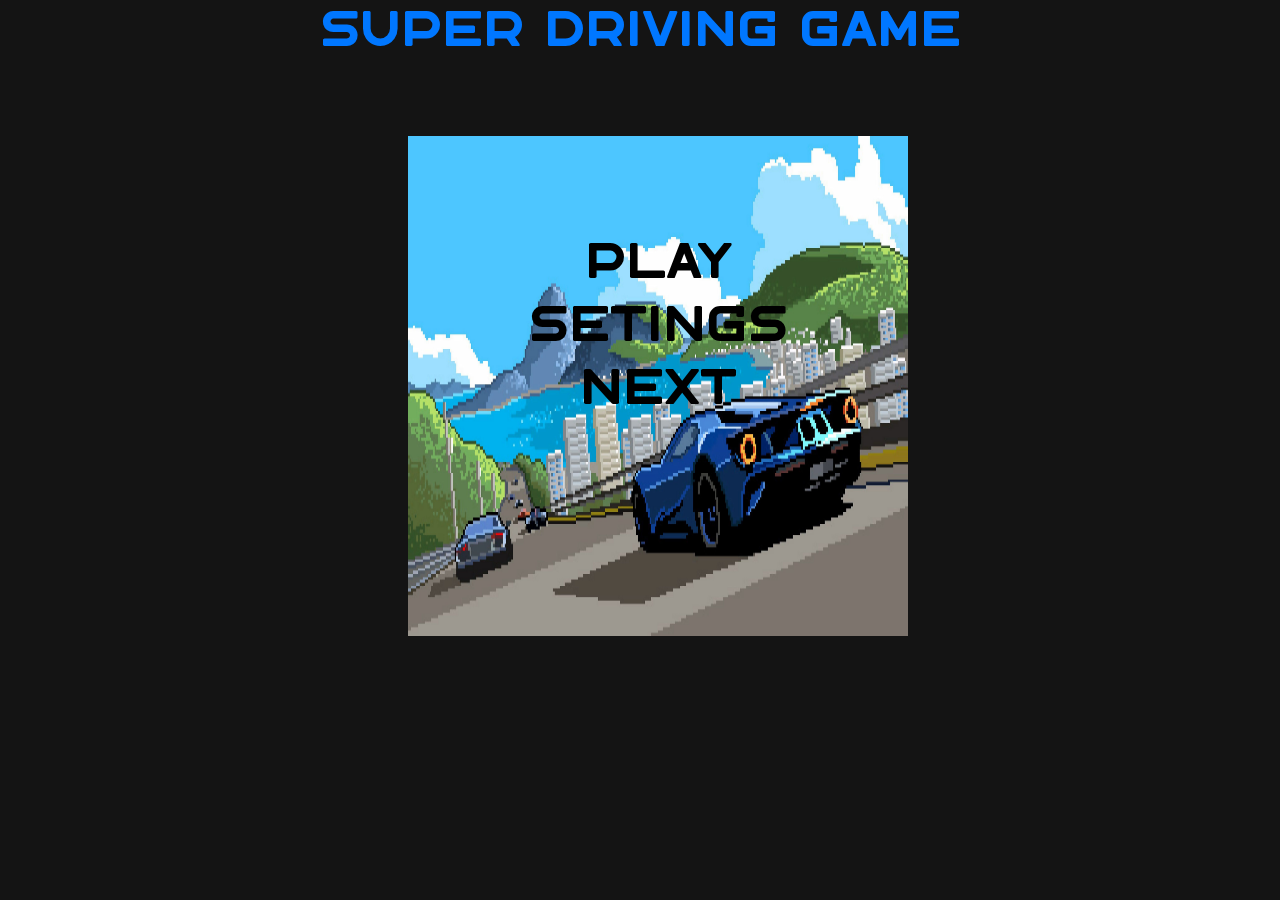
<file: index.html>
<!DOCTYPE html>
<html lang="en">
  <head>
    <meta charset="UTF-8" />
    <meta http-equiv="X-UA-Compatible" content="IE=edge" />
    <meta name="viewport" content="width=device-width, initial-scale=1.0" />
    <link rel="stylesheet" href="css/style.css" />
    <link rel="stylesheet" href="./css/shrift/stylesheet.css" />
    <link rel="stylesheet" href="./css/shrift2/stylesheet.css" />
    <title>Lobby</title>
  </head>
  <body>
    <div class="logo">Super Driving Game</div>
    <div class="container">
      <img src="./logo.jpg" alt="" width="500px" height="500px" />
      <a href="./level.html" class="button0">PLAY </a>
      <a href="./" class="button1">SETINGS </a>
      <a href="./" class="button2">NEXT </a>
    </div>
  </body>
</html>
</file>
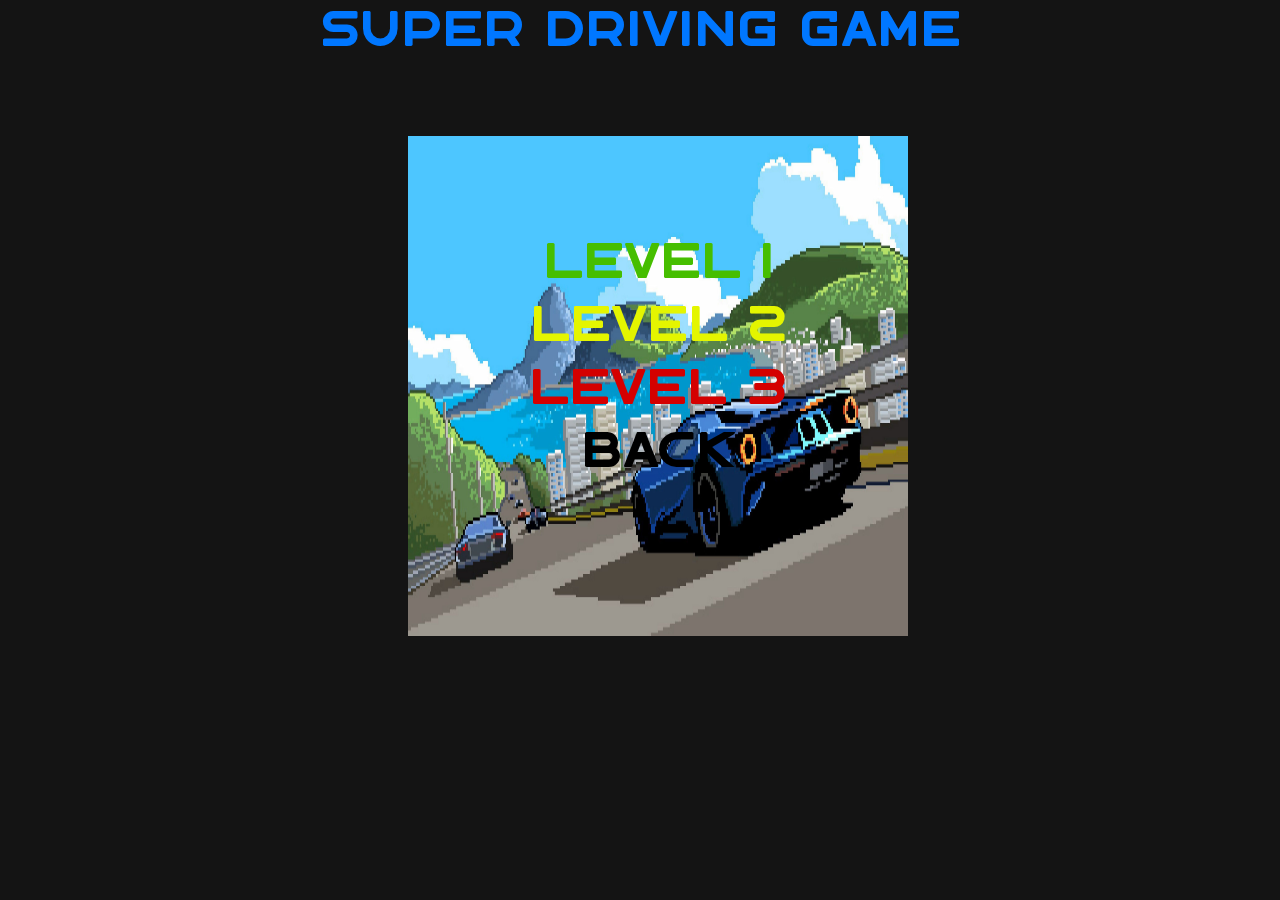
<file: level.html>
<!DOCTYPE html>
<html lang="en">
  <head>
    <meta charset="UTF-8" />
    <meta http-equiv="X-UA-Compatible" content="IE=edge" />
    <meta name="viewport" content="width=device-width, initial-scale=1.0" />
    <link rel="stylesheet" href="css/style.css" />
    <link rel="stylesheet" href="./css/shrift/stylesheet.css" />
    <link rel="stylesheet" href="./css/shrift2/stylesheet.css" />
    <title>Levels</title>
  </head>
  <body>
    <div class="logo">Super Driving Game</div>
    <!-- Создаём экран игры с background в виде img c менюшкой выбора уровня  -->
    <div class="container">
      <img src="./logo.jpg" alt="" width="500px" height="500px" />
      <a href="./Level1.html" class="button3">Level 1 </a>
      <a href="./level.html" class="button4">Level 2 </a>
      <a href="./level.html" class="button5">Level 3 </a>
      <a href="./index.html" class="button6">back </a>
    </div>
  </body>
</html>
</file>
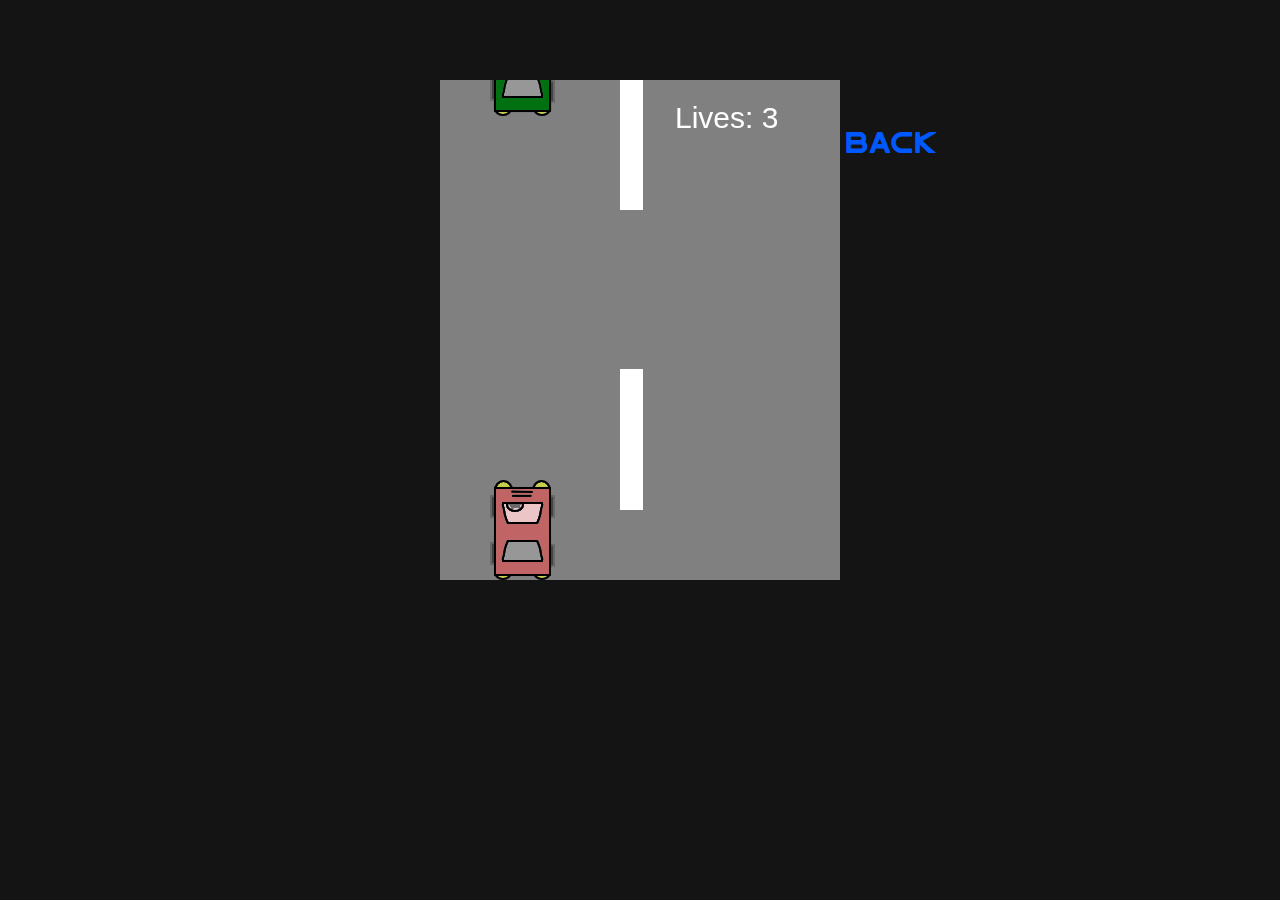
<file: Level1.html>
<!DOCTYPE html>
<html>
  <head>
    <meta charset="UTF-8" />
    <link rel="stylesheet" href="./css/style.css" />
    <link rel="stylesheet" href="./css/shrift/stylesheet.css" />
    <link rel="stylesheet" href="./css/shrift2/stylesheet.css" />
    <style>
      body {
        display: flex;
        align-items: center;
        justify-content: center;
        flex-direction: column;
        margin-top: 80px;
      }
    </style>
    <title>Level1</title>
  </head>
  <body>
    <canvas id="canvas" width="400" height="500"></canvas>
    <a href="./level.html" class="button8">back</a>

    <script>
      const canvas = document.getElementById("canvas");
      const ctx = canvas.getContext("2d");

      let lives = 3;
      let okLeft = false;
      let okRight = false;

      let line = new Image();
      line.src = "line.png";
      line.X = 180;
      line.Y = -140;

      let line2 = new Image();
      line2.src = "line.png";
      line2.X = 180;
      line2.Y = 160;

      let myCar = new Image();
      myCar.src = "myCar.png";
      myCar.X = 50;
      myCar.Y = 400;

      let enemyCar1 = new Image();
      enemyCar1.src = "enCar1.png";
      enemyCar1.X = 50;
      enemyCar1.Y = -150;

      let enemyCar2 = new Image();
      enemyCar2.src = "enCar2.png";
      enemyCar2.X = 250;
      enemyCar2.Y = -450;

      function drawRect() {
        ctx.fillStyle = "Gray";
        ctx.fillRect(0, 0, 400, 500);
      }

      function drawLives() {
        ctx.font = "30px Arial";
        ctx.fillStyle = "White";
        ctx.fillText("Lives: " + lives, 235, 48);
      }

      function drawLines() {
        ctx.drawImage(line, line.X, line.Y);
        line.Y += 3;
        if (line.Y > 500) {
          line.Y = -140;
        }

        ctx.drawImage(line2, line2.X, line2.Y);
        line2.Y += 3;
        if (line2.Y > 500) {
          line2.Y = -140;
        }
      }

      function stop() {
        cancelAnimationFrame(myReq);
        ctx.font = "60px Arial";
        ctx.fillStyle = "Red";
        ctx.fillText("Game over", 40, 200);
        stop = true;
      }

      function drawMyCar() {
        if (okLeft === true && myCar.X > 0) {
          myCar.X -= 5;
        }
        if (okRight === true && myCar.X < 335) {
          myCar.X += 5;
        }

        ctx.drawImage(myCar, myCar.X, myCar.Y);
      }

      function drawEnemyCar1() {
        if (
          enemyCar1.Y + 100 > myCar.Y &&
          enemyCar1.X + 65 > myCar.X &&
          enemyCar1.X < myCar.X + 65
        ) {
          crash = true;
          enemyCar1.Y = enemyCar2.Y - 300;
          lives--;
          if (lives < 1) {
            stop();
          }
        } else {
          crash = false;
        }

        if (!crash) {
          ctx.drawImage(enemyCar1, enemyCar1.X, enemyCar1.Y);
          enemyCar1.Y += 2;
          if (enemyCar1.Y > 500) {
            enemyCar1.Y = -100;
            enemyCar1.X = Math.floor(Math.random() * 335);
          }
        }
      }

      function drawEnemyCar2() {
        if (
          enemyCar2.Y + 100 > myCar.Y &&
          enemyCar2.X + 65 > myCar.X &&
          enemyCar2.X < myCar.X + 65
        ) {
          crash = true;
          enemyCar2.Y = enemyCar1.Y - 300;
          lives--;
          if (lives < 1) {
            stop();
          }
        } else {
          crash = false;
        }

        if (!crash) {
          ctx.drawImage(enemyCar2, enemyCar2.X, enemyCar2.Y);
          enemyCar2.Y += 2;
          if (enemyCar2.Y > 500) {
            enemyCar2.Y = -100;
            enemyCar2.X = Math.floor(Math.random() * 335);
          }
        }
      }

      function render() {
        if (stop === true) {
          return;
        }

        drawRect();
        drawLives();
        drawLines();
        drawMyCar();
        drawEnemyCar1();
        drawEnemyCar2();

        myReq = requestAnimationFrame(render);
      }
      render();

      addEventListener("keydown", function (event) {
        var newDirect = event.keyCode;
        if (newDirect === 37) {
          okLeft = true;
        }

        if (newDirect === 39) {
          okRight = true;
        }
      });

      addEventListener("keyup", function (event) {
        var newDirect = event.keyCode;
        if (newDirect === 37) {
          okLeft = false;
        }

        if (newDirect === 39) {
          okRight = false;
        }
      });
    </script>
  </body>
</html>
</file>
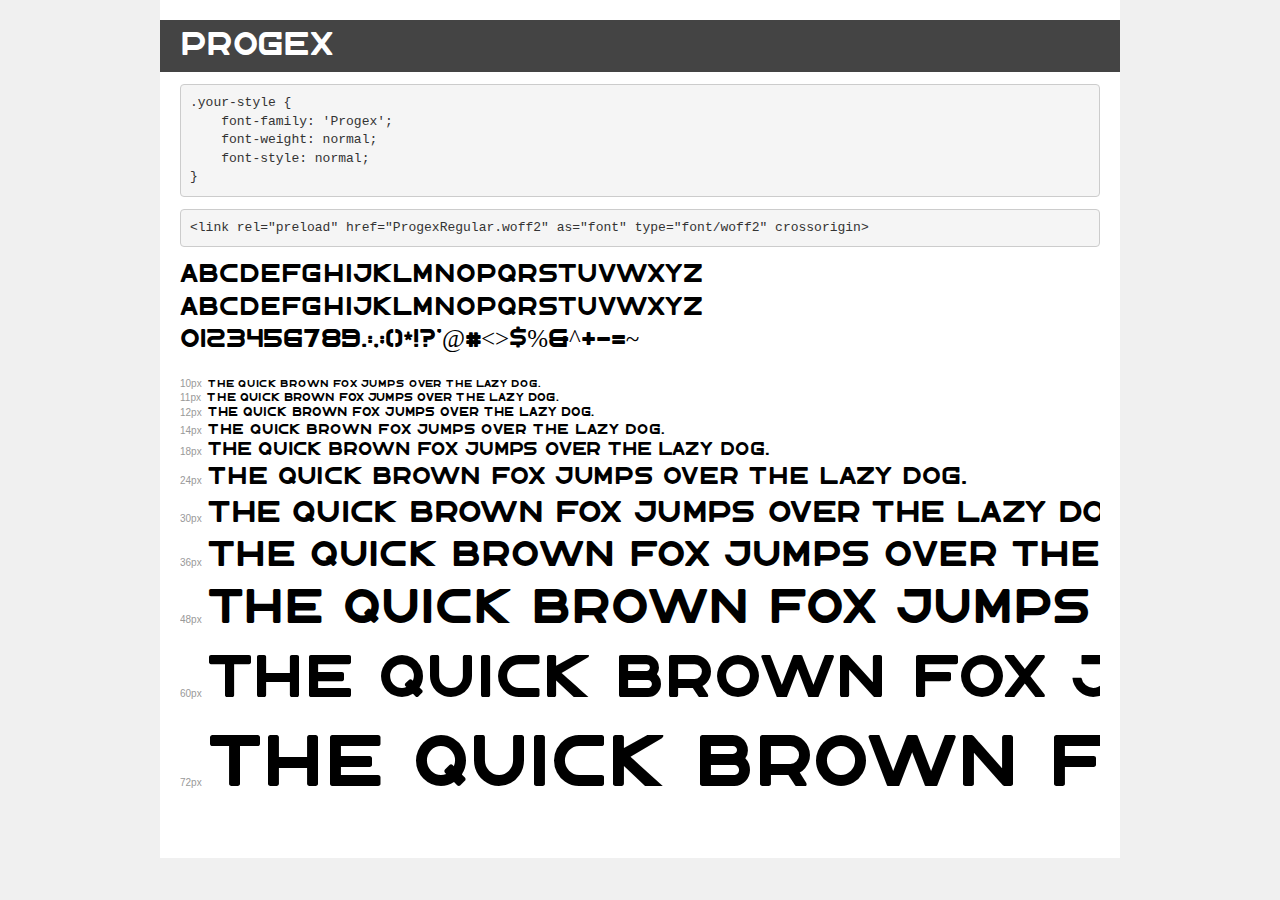
<file: css/shrift/demo.html>
<!DOCTYPE html>
<html lang="en">
<head>
    <meta charset="utf-8">
    <meta http-equiv="X-UA-Compatible" content="IE=edge">
    <meta name="viewport" content="width=device-width, initial-scale=1">
    <meta name="robots" content="noindex, noarchive">
    <meta name="format-detection" content="telephone=no">
    <title>Transfonter demo</title>
    <link href="stylesheet.css" rel="stylesheet">
    <style>
        /*
        http://meyerweb.com/eric/tools/css/reset/
        v2.0 | 20110126
        License: none (public domain)
        */
        html, body, div, span, applet, object, iframe,
        h1, h2, h3, h4, h5, h6, p, blockquote, pre,
        a, abbr, acronym, address, big, cite, code,
        del, dfn, em, img, ins, kbd, q, s, samp,
        small, strike, strong, sub, sup, tt, var,
        b, u, i, center,
        dl, dt, dd, ol, ul, li,
        fieldset, form, label, legend,
        table, caption, tbody, tfoot, thead, tr, th, td,
        article, aside, canvas, details, embed,
        figure, figcaption, footer, header, hgroup,
        menu, nav, output, ruby, section, summary,
        time, mark, audio, video {
            margin: 0;
            padding: 0;
            border: 0;
            font-size: 100%;
            font: inherit;
            vertical-align: baseline;
        }
        /* HTML5 display-role reset for older browsers */
        article, aside, details, figcaption, figure,
        footer, header, hgroup, menu, nav, section {
            display: block;
        }
        body {
            line-height: 1;
        }
        ol, ul {
            list-style: none;
        }
        blockquote, q {
            quotes: none;
        }
        blockquote:before, blockquote:after,
        q:before, q:after {
            content: '';
            content: none;
        }
        table {
            border-collapse: collapse;
            border-spacing: 0;
        }
        /* demo styles */
        body {
            background: #f0f0f0;
            color: #000;
        }
        .page {
            background: #fff;
            width: 920px;
            margin: 0 auto;
            padding: 20px 20px 0 20px;
            overflow: hidden;
        }
        .font-container {
            overflow-x: auto;
            overflow-y: hidden;
            margin-bottom: 40px;
            line-height: 1.3;
            white-space: nowrap;
            padding-bottom: 5px;
        }
        h1 {
            position: relative;
            background: #444;
            font-size: 32px;
            color: #fff;
            padding: 10px 20px;
            margin: 0 -20px 12px -20px;
        }
        .letters {
            font-size: 25px;
            margin-bottom: 20px;
        }
        .s10:before {
            content: '10px';
        }
        .s11:before {
            content: '11px';
        }
        .s12:before {
            content: '12px';
        }
        .s14:before {
            content: '14px';
        }
        .s18:before {
            content: '18px';
        }
        .s24:before {
            content: '24px';
        }
        .s30:before {
            content: '30px';
        }
        .s36:before {
            content: '36px';
        }
        .s48:before {
            content: '48px';
        }
        .s60:before {
            content: '60px';
        }
        .s72:before {
            content: '72px';
        }
        .s10:before, .s11:before, .s12:before, .s14:before,
        .s18:before, .s24:before, .s30:before, .s36:before,
        .s48:before, .s60:before, .s72:before {
            font-family: Arial, sans-serif;
            font-size: 10px;
            font-weight: normal;
            font-style: normal;
            color: #999;
            padding-right: 6px;
        }
        pre {
            display: block;
            padding: 9px;
            margin: 0 0 12px;
            font-family: Monaco, Menlo, Consolas, "Courier New", monospace;
            font-size: 13px;
            line-height: 1.428571429;
            color: #333;
            font-weight: normal;
            font-style: normal;
            background-color: #f5f5f5;
            border: 1px solid #ccc;
            overflow-x: auto;
            border-radius: 4px;
        }
        /* responsive */
        @media (max-width: 959px) {
            .page {
                width: auto;
                margin: 0;
            }
        }
    </style>
</head>
<body>
<div class="page">
    <div class="demo">
        <h1 style="font-family: 'Progex'; font-weight: normal; font-style: normal;">Progex</h1>
        <pre title="Usage">.your-style {
    font-family: 'Progex';
    font-weight: normal;
    font-style: normal;
}</pre>
        <pre title="Preload (optional)">
&lt;link rel=&quot;preload&quot; href=&quot;ProgexRegular.woff2&quot; as=&quot;font&quot; type=&quot;font/woff2&quot; crossorigin&gt;</pre>
        <div class="font-container" style="font-family: 'Progex'; font-weight: normal; font-style: normal;">
            <p class="letters">
                abcdefghijklmnopqrstuvwxyz<br>
ABCDEFGHIJKLMNOPQRSTUVWXYZ<br>
                0123456789.:,;()*!?'@#&lt;&gt;$%&^+-=~
            </p>
            <p class="s10" style="font-size: 10px;">The quick brown fox jumps over the lazy dog.</p>
            <p class="s11" style="font-size: 11px;">The quick brown fox jumps over the lazy dog.</p>
            <p class="s12" style="font-size: 12px;">The quick brown fox jumps over the lazy dog.</p>
            <p class="s14" style="font-size: 14px;">The quick brown fox jumps over the lazy dog.</p>
            <p class="s18" style="font-size: 18px;">The quick brown fox jumps over the lazy dog.</p>
            <p class="s24" style="font-size: 24px;">The quick brown fox jumps over the lazy dog.</p>
            <p class="s30" style="font-size: 30px;">The quick brown fox jumps over the lazy dog.</p>
            <p class="s36" style="font-size: 36px;">The quick brown fox jumps over the lazy dog.</p>
            <p class="s48" style="font-size: 48px;">The quick brown fox jumps over the lazy dog.</p>
            <p class="s60" style="font-size: 60px;">The quick brown fox jumps over the lazy dog.</p>
            <p class="s72" style="font-size: 72px;">The quick brown fox jumps over the lazy dog.</p>
        </div>
    </div>

</div>
</body>
</html>
</file>
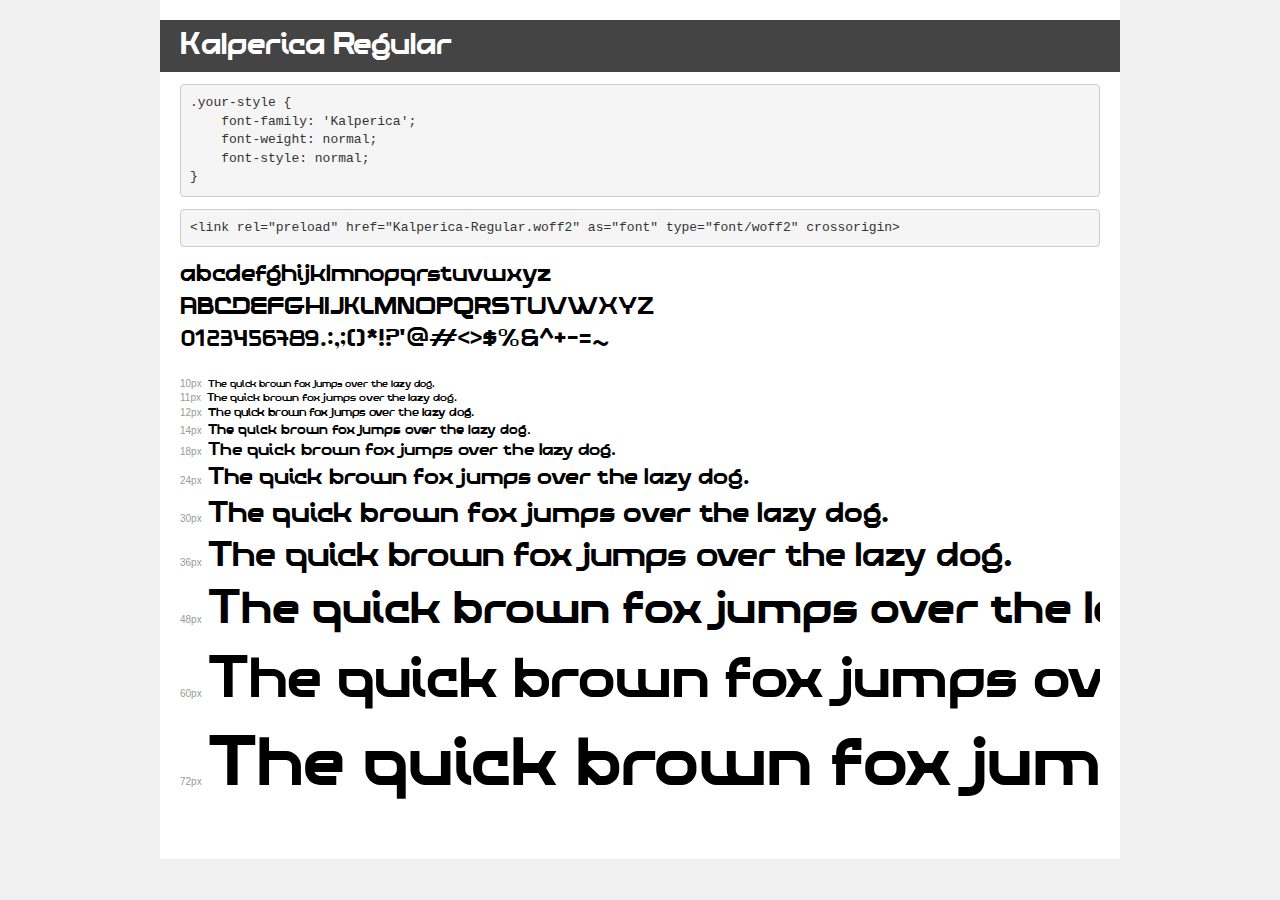
<file: css/shrift2/demo.html>
<!DOCTYPE html>
<html lang="en">
<head>
    <meta charset="utf-8">
    <meta http-equiv="X-UA-Compatible" content="IE=edge">
    <meta name="viewport" content="width=device-width, initial-scale=1">
    <meta name="robots" content="noindex, noarchive">
    <meta name="format-detection" content="telephone=no">
    <title>Transfonter demo</title>
    <link href="stylesheet.css" rel="stylesheet">
    <style>
        /*
        http://meyerweb.com/eric/tools/css/reset/
        v2.0 | 20110126
        License: none (public domain)
        */
        html, body, div, span, applet, object, iframe,
        h1, h2, h3, h4, h5, h6, p, blockquote, pre,
        a, abbr, acronym, address, big, cite, code,
        del, dfn, em, img, ins, kbd, q, s, samp,
        small, strike, strong, sub, sup, tt, var,
        b, u, i, center,
        dl, dt, dd, ol, ul, li,
        fieldset, form, label, legend,
        table, caption, tbody, tfoot, thead, tr, th, td,
        article, aside, canvas, details, embed,
        figure, figcaption, footer, header, hgroup,
        menu, nav, output, ruby, section, summary,
        time, mark, audio, video {
            margin: 0;
            padding: 0;
            border: 0;
            font-size: 100%;
            font: inherit;
            vertical-align: baseline;
        }
        /* HTML5 display-role reset for older browsers */
        article, aside, details, figcaption, figure,
        footer, header, hgroup, menu, nav, section {
            display: block;
        }
        body {
            line-height: 1;
        }
        ol, ul {
            list-style: none;
        }
        blockquote, q {
            quotes: none;
        }
        blockquote:before, blockquote:after,
        q:before, q:after {
            content: '';
            content: none;
        }
        table {
            border-collapse: collapse;
            border-spacing: 0;
        }
        /* demo styles */
        body {
            background: #f0f0f0;
            color: #000;
        }
        .page {
            background: #fff;
            width: 920px;
            margin: 0 auto;
            padding: 20px 20px 0 20px;
            overflow: hidden;
        }
        .font-container {
            overflow-x: auto;
            overflow-y: hidden;
            margin-bottom: 40px;
            line-height: 1.3;
            white-space: nowrap;
            padding-bottom: 5px;
        }
        h1 {
            position: relative;
            background: #444;
            font-size: 32px;
            color: #fff;
            padding: 10px 20px;
            margin: 0 -20px 12px -20px;
        }
        .letters {
            font-size: 25px;
            margin-bottom: 20px;
        }
        .s10:before {
            content: '10px';
        }
        .s11:before {
            content: '11px';
        }
        .s12:before {
            content: '12px';
        }
        .s14:before {
            content: '14px';
        }
        .s18:before {
            content: '18px';
        }
        .s24:before {
            content: '24px';
        }
        .s30:before {
            content: '30px';
        }
        .s36:before {
            content: '36px';
        }
        .s48:before {
            content: '48px';
        }
        .s60:before {
            content: '60px';
        }
        .s72:before {
            content: '72px';
        }
        .s10:before, .s11:before, .s12:before, .s14:before,
        .s18:before, .s24:before, .s30:before, .s36:before,
        .s48:before, .s60:before, .s72:before {
            font-family: Arial, sans-serif;
            font-size: 10px;
            font-weight: normal;
            font-style: normal;
            color: #999;
            padding-right: 6px;
        }
        pre {
            display: block;
            padding: 9px;
            margin: 0 0 12px;
            font-family: Monaco, Menlo, Consolas, "Courier New", monospace;
            font-size: 13px;
            line-height: 1.428571429;
            color: #333;
            font-weight: normal;
            font-style: normal;
            background-color: #f5f5f5;
            border: 1px solid #ccc;
            overflow-x: auto;
            border-radius: 4px;
        }
        /* responsive */
        @media (max-width: 959px) {
            .page {
                width: auto;
                margin: 0;
            }
        }
    </style>
</head>
<body>
<div class="page">
    <div class="demo">
        <h1 style="font-family: 'Kalperica'; font-weight: normal; font-style: normal;">Kalperica Regular</h1>
        <pre title="Usage">.your-style {
    font-family: 'Kalperica';
    font-weight: normal;
    font-style: normal;
}</pre>
        <pre title="Preload (optional)">
&lt;link rel=&quot;preload&quot; href=&quot;Kalperica-Regular.woff2&quot; as=&quot;font&quot; type=&quot;font/woff2&quot; crossorigin&gt;</pre>
        <div class="font-container" style="font-family: 'Kalperica'; font-weight: normal; font-style: normal;">
            <p class="letters">
                abcdefghijklmnopqrstuvwxyz<br>
ABCDEFGHIJKLMNOPQRSTUVWXYZ<br>
                0123456789.:,;()*!?'@#&lt;&gt;$%&^+-=~
            </p>
            <p class="s10" style="font-size: 10px;">The quick brown fox jumps over the lazy dog.</p>
            <p class="s11" style="font-size: 11px;">The quick brown fox jumps over the lazy dog.</p>
            <p class="s12" style="font-size: 12px;">The quick brown fox jumps over the lazy dog.</p>
            <p class="s14" style="font-size: 14px;">The quick brown fox jumps over the lazy dog.</p>
            <p class="s18" style="font-size: 18px;">The quick brown fox jumps over the lazy dog.</p>
            <p class="s24" style="font-size: 24px;">The quick brown fox jumps over the lazy dog.</p>
            <p class="s30" style="font-size: 30px;">The quick brown fox jumps over the lazy dog.</p>
            <p class="s36" style="font-size: 36px;">The quick brown fox jumps over the lazy dog.</p>
            <p class="s48" style="font-size: 48px;">The quick brown fox jumps over the lazy dog.</p>
            <p class="s60" style="font-size: 60px;">The quick brown fox jumps over the lazy dog.</p>
            <p class="s72" style="font-size: 72px;">The quick brown fox jumps over the lazy dog.</p>
        </div>
    </div>

</div>
</body>
</html>
</file>
<file: css/style.css>
body {
  background: rgb(20, 20, 20);
  /* display: flex;
  align-items: center;
  justify-content: center;
  flex-direction: column;
  text-align: center; */
}

.container {
  display: block;
  align-items: center;
  margin: 80px auto 50px;
  margin-left: 400px;
  max-width: 800px;
  max-height: 800px;
  width: auto;
  height: auto;
}
.logo {
  color: rgb(0, 119, 255);
  text-align: center;
  font-family: "Progex";
  font-size: 50px;
}
.button0 {
  display: block;
  text-decoration: none;
  font-size: 30px;
  color: rgb(0, 0, 0);
  text-align: center;
  font-family: "Progex";
  margin-top: -400px;
  margin-right: 300px;
  z-index: 1;
  font-size: 50px;
}
.button1 {
  display: block;
  text-decoration: none;
  font-size: 30px;
  color: rgb(0, 0, 0);
  text-align: center;
  font-family: "Progex";
  margin-top: 15px;
  margin-right: 300px;
  z-index: 1;
  font-size: 50px;
}
.button2 {
  display: block;
  text-decoration: none;
  font-size: 30px;
  color: rgb(0, 0, 0);
  text-align: center;
  font-family: "Progex";
  margin-top: 15px;
  margin-right: 300px;
  z-index: 1;
  font-size: 50px;
}
.button3 {
  display: block;
  text-decoration: none;
  font-size: 30px;
  color: rgb(70, 190, 0);
  text-align: center;
  font-family: "Progex";
  margin-top: -400px;
  margin-right: 300px;
  z-index: 3;
  font-size: 50px;
}
.button4 {
  display: block;
  text-decoration: none;
  font-size: 30px;
  color: rgb(228, 245, 0);
  text-align: center;
  font-family: "Progex";
  margin-top: 15px;
  margin-right: 300px;
  z-index: 1;
  font-size: 50px;
}
.button5 {
  display: block;
  text-decoration: none;
  font-size: 30px;
  color: rgb(212, 0, 0);
  text-align: center;
  font-family: "Progex";
  margin-top: 15px;
  margin-right: 300px;
  z-index: 1;
  font-size: 50px;
}
.button6 {
  display: block;
  text-decoration: none;
  font-size: 30px;
  color: rgb(0, 0, 0);
  text-align: center;
  font-family: "Progex";
  margin-top: 15px;
  margin-right: 300px;
  z-index: 1;
  font-size: 50px;
}

.button7 {
  display: block;
  text-decoration: none;
  font-size: 30px;
  color: rgb(0, 89, 255);
  font-family: "Progex";
  margin-top: -850px;
  margin-left: 1230px;
  z-index: 3;
  font-size: 30px;
}
.button8 {
  display: block;
  text-decoration: none;
  font-size: 30px;
  color: rgb(0, 89, 255);

  font-family: "Progex";
  margin-top: -450px;
  margin-left: 500px;
  z-index: 3;
  font-size: 30px;
  display: flex;
  align-items: center;
  justify-content: center;
  flex-direction: column;
  text-align: center;
}
</file>
<file: css/shrift/stylesheet.css>
@font-face {
  font-family: "Progex";
  src: url("ProgexRegular.eot");
  src: local("Progex"), local("ProgexRegular"),
    url("ProgexRegular.eot?#iefix") format("embedded-opentype"),
    url("ProgexRegular.woff2") format("woff2"),
    url("ProgexRegular.woff") format("woff"),
    url("ProgexRegular.ttf") format("truetype");
  font-weight: normal;
  font-style: normal;
  font-display: swap;
}
</file>
<file: css/shrift2/stylesheet.css>
@font-face {
    font-family: 'Kalperica';
    src: url('Kalperica-Regular.eot');
    src: local('Kalperica Regular'), local('Kalperica-Regular'),
        url('Kalperica-Regular.eot?#iefix') format('embedded-opentype'),
        url('Kalperica-Regular.woff2') format('woff2'),
        url('Kalperica-Regular.woff') format('woff'),
        url('Kalperica-Regular.ttf') format('truetype');
    font-weight: normal;
    font-style: normal;
    font-display: swap;
}
</file>
